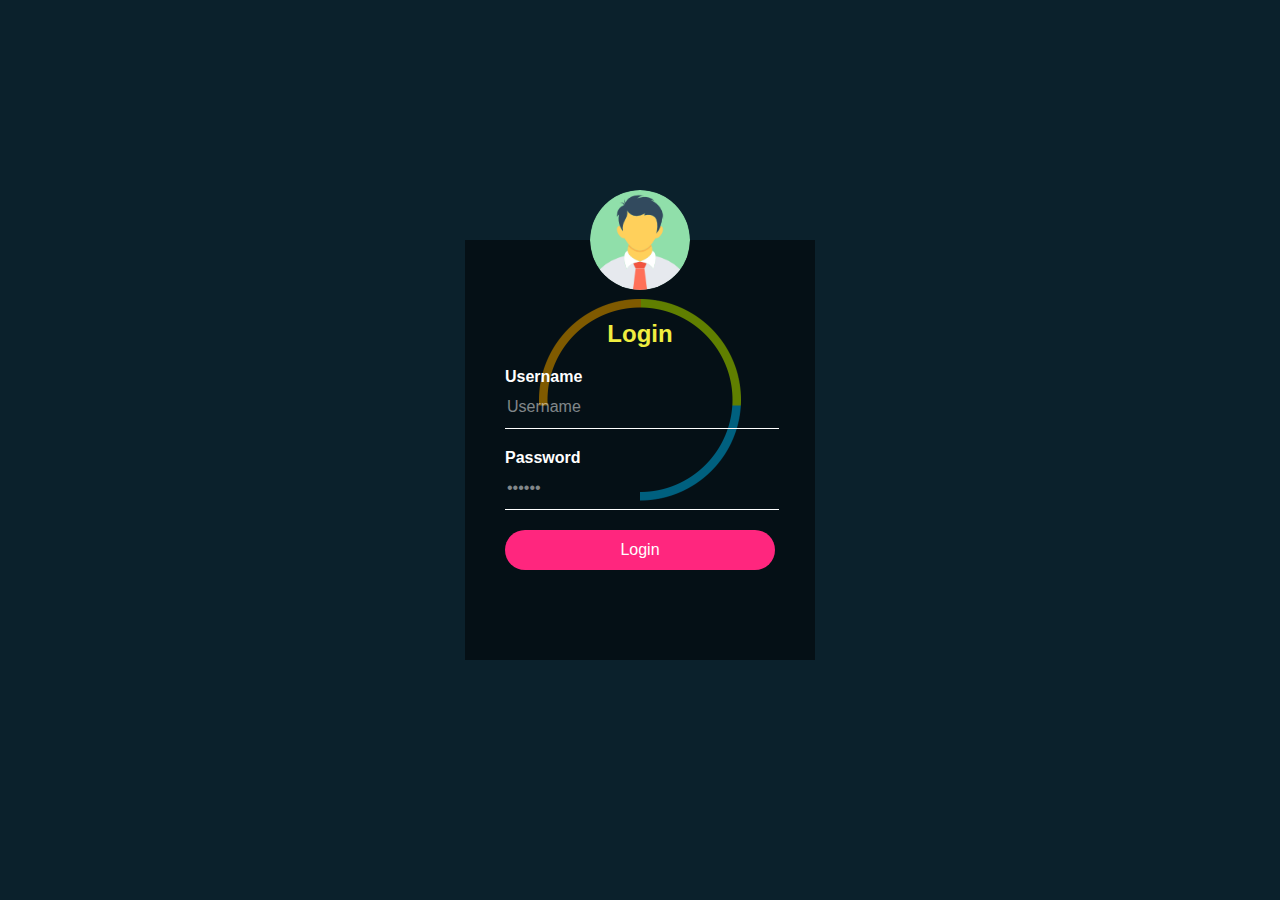
<file: index.html>
<!doctype html>
<html>
	<head>
		<meta charset="utf-8">
		<title>SmartPi CCTV</title>
		<link rel="stylesheet" type="text/css" href="./css/index_style.css">
	</head>
	<body>
		<div class="loginBox">
			<img src="./pictures/avatar.png" class="user">
			<h2>Login</h2>
			<form action="" method="POST">
				<p>Username</p>
				<input type="text" name="username" placeholder="Username">
				<p>Password</p>
				<input type="password" name="password" placeholder="••••••">
				<input type="submit" name="submit" value="Login">
			</form>
		</div>
	</body>
</html>
</file>
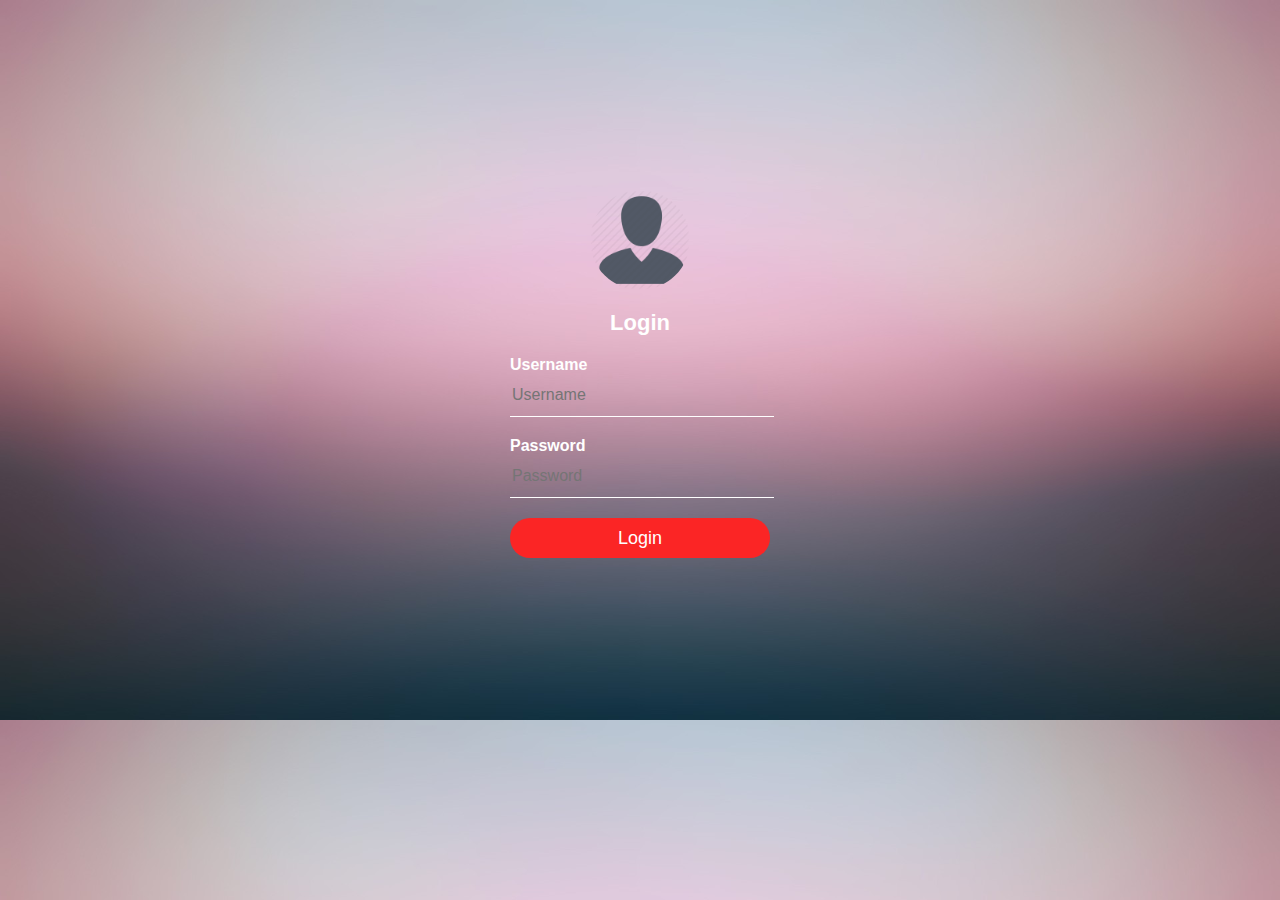
<file: html/loginpage/index.html>
<!DOCTYPE html>
<html lang="en" dir="ltr">
    <head>
        <meta charset="utf-8">
        <title>Login</title>
        <link rel="stylesheet" type="text/css" href="style.css">
    </head>
    <body>
        <div class="loginbox">
            <img src="avatar.png" class="avatar">
            <h1>Login</h1>
            <form action="login.php" method="POST">
                <p>Username</p>
                <input type="text" name="username" placeholder="Username">
                <p>Password</p>
                <input type="password" name="password" placeholder="Password">
                <input type="submit" name="submit" value="Login">
            </form>
        </div>

    </body>
</html>
</file>
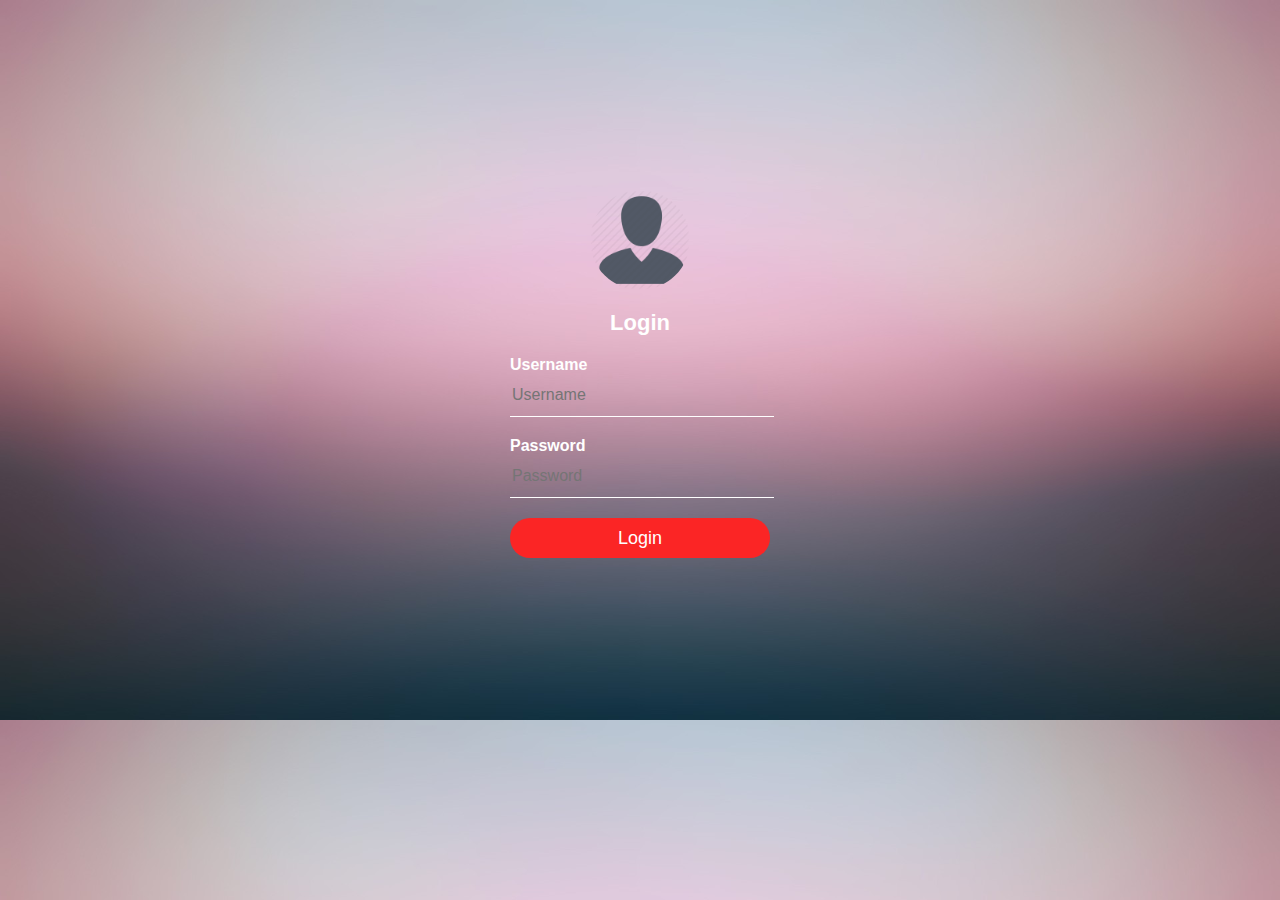
<file: html/loginpage1/index.html>
<!DOCTYPE html>
<html lang="en" dir="ltr">
    <head>
        <meta charset="utf-8">
        <title>Login</title>
        <link rel="stylesheet" type="text/css" href="style.css">
    </head>
    <body>
        <div class="loginbox">
            <img src="avatar.png" class="avatar">
            <h1>Login</h1>
            <form>
                <p>Username</p>
                <input type="text" name="username" placeholder="Username">
                <p>Password</p>
                <input type="password" name="password" placeholder="Password">
                <input type="submit" name="" value="Login">
            </form>
        </div>

    </body>
</html>
</file>
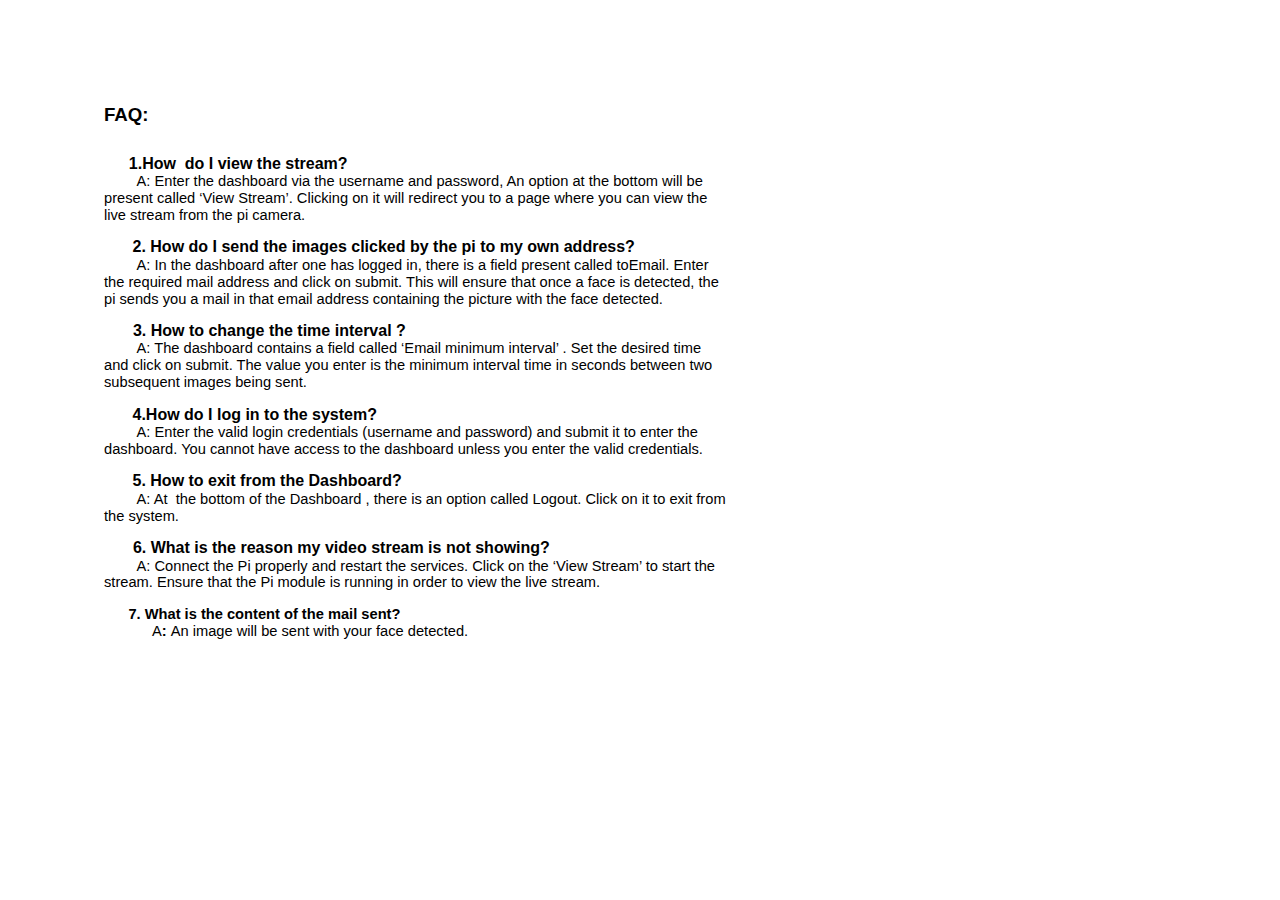
<file: documentation/FAQ.html>
<html><head><meta content="text/html; charset=UTF-8" http-equiv="content-type"><style type="text/css">.lst-kix_da7izx20yfbi-1>li:before{content:"" counter(lst-ctn-kix_da7izx20yfbi-1,lower-latin) ". "}.lst-kix_da7izx20yfbi-2>li:before{content:"" counter(lst-ctn-kix_da7izx20yfbi-2,lower-roman) ". "}.lst-kix_fm8hwze660x-5>li{counter-increment:lst-ctn-kix_fm8hwze660x-5}.lst-kix_da7izx20yfbi-3>li:before{content:"" counter(lst-ctn-kix_da7izx20yfbi-3,decimal) ". "}.lst-kix_da7izx20yfbi-5>li:before{content:"" counter(lst-ctn-kix_da7izx20yfbi-5,lower-roman) ". "}ol.lst-kix_fm8hwze660x-4.start{counter-reset:lst-ctn-kix_fm8hwze660x-4 0}ol.lst-kix_da7izx20yfbi-5.start{counter-reset:lst-ctn-kix_da7izx20yfbi-5 0}ol.lst-kix_da7izx20yfbi-1.start{counter-reset:lst-ctn-kix_da7izx20yfbi-1 0}.lst-kix_da7izx20yfbi-4>li:before{content:"" counter(lst-ctn-kix_da7izx20yfbi-4,lower-latin) ". "}.lst-kix_fm8hwze660x-4>li{counter-increment:lst-ctn-kix_fm8hwze660x-4}.lst-kix_da7izx20yfbi-4>li{counter-increment:lst-ctn-kix_da7izx20yfbi-4}ol.lst-kix_da7izx20yfbi-8.start{counter-reset:lst-ctn-kix_da7izx20yfbi-8 0}ol.lst-kix_fm8hwze660x-7.start{counter-reset:lst-ctn-kix_fm8hwze660x-7 0}ol.lst-kix_da7izx20yfbi-8{list-style-type:none}.lst-kix_da7izx20yfbi-0>li:before{content:"" counter(lst-ctn-kix_da7izx20yfbi-0,decimal) ". "}.lst-kix_da7izx20yfbi-2>li{counter-increment:lst-ctn-kix_da7izx20yfbi-2}.lst-kix_da7izx20yfbi-8>li{counter-increment:lst-ctn-kix_da7izx20yfbi-8}ol.lst-kix_da7izx20yfbi-4.start{counter-reset:lst-ctn-kix_da7izx20yfbi-4 0}.lst-kix_da7izx20yfbi-5>li{counter-increment:lst-ctn-kix_da7izx20yfbi-5}ol.lst-kix_fm8hwze660x-0.start{counter-reset:lst-ctn-kix_fm8hwze660x-0 0}.lst-kix_da7izx20yfbi-7>li:before{content:"" counter(lst-ctn-kix_da7izx20yfbi-7,lower-latin) ". "}.lst-kix_fm8hwze660x-2>li:before{content:"" counter(lst-ctn-kix_fm8hwze660x-2,lower-roman) ". "}.lst-kix_fm8hwze660x-0>li:before{content:"" counter(lst-ctn-kix_fm8hwze660x-0,decimal) ". "}.lst-kix_fm8hwze660x-1>li:before{content:"" counter(lst-ctn-kix_fm8hwze660x-1,lower-latin) ". "}.lst-kix_da7izx20yfbi-6>li:before{content:"" counter(lst-ctn-kix_da7izx20yfbi-6,decimal) ". "}ol.lst-kix_da7izx20yfbi-7.start{counter-reset:lst-ctn-kix_da7izx20yfbi-7 0}ol.lst-kix_fm8hwze660x-3.start{counter-reset:lst-ctn-kix_fm8hwze660x-3 0}ol.lst-kix_fm8hwze660x-6.start{counter-reset:lst-ctn-kix_fm8hwze660x-6 0}.lst-kix_da7izx20yfbi-8>li:before{content:"" counter(lst-ctn-kix_da7izx20yfbi-8,lower-roman) ". "}.lst-kix_fm8hwze660x-2>li{counter-increment:lst-ctn-kix_fm8hwze660x-2}.lst-kix_fm8hwze660x-8>li{counter-increment:lst-ctn-kix_fm8hwze660x-8}.lst-kix_da7izx20yfbi-0>li{counter-increment:lst-ctn-kix_da7izx20yfbi-0}.lst-kix_da7izx20yfbi-7>li{counter-increment:lst-ctn-kix_da7izx20yfbi-7}ol.lst-kix_fm8hwze660x-0{list-style-type:none}ol.lst-kix_da7izx20yfbi-0.start{counter-reset:lst-ctn-kix_da7izx20yfbi-0 0}ol.lst-kix_da7izx20yfbi-6.start{counter-reset:lst-ctn-kix_da7izx20yfbi-6 0}ol.lst-kix_fm8hwze660x-1{list-style-type:none}.lst-kix_fm8hwze660x-1>li{counter-increment:lst-ctn-kix_fm8hwze660x-1}ol.lst-kix_fm8hwze660x-2.start{counter-reset:lst-ctn-kix_fm8hwze660x-2 0}.lst-kix_fm8hwze660x-3>li:before{content:"" counter(lst-ctn-kix_fm8hwze660x-3,decimal) ". "}ol.lst-kix_fm8hwze660x-2{list-style-type:none}.lst-kix_fm8hwze660x-7>li{counter-increment:lst-ctn-kix_fm8hwze660x-7}ol.lst-kix_fm8hwze660x-3{list-style-type:none}ol.lst-kix_fm8hwze660x-4{list-style-type:none}.lst-kix_fm8hwze660x-4>li:before{content:"" counter(lst-ctn-kix_fm8hwze660x-4,lower-latin) ". "}.lst-kix_fm8hwze660x-5>li:before{content:"" counter(lst-ctn-kix_fm8hwze660x-5,lower-roman) ". "}ol.lst-kix_fm8hwze660x-5{list-style-type:none}ol.lst-kix_fm8hwze660x-6{list-style-type:none}ol.lst-kix_fm8hwze660x-7{list-style-type:none}ol.lst-kix_fm8hwze660x-8{list-style-type:none}.lst-kix_fm8hwze660x-6>li:before{content:"" counter(lst-ctn-kix_fm8hwze660x-6,decimal) ". "}.lst-kix_fm8hwze660x-7>li:before{content:"" counter(lst-ctn-kix_fm8hwze660x-7,lower-latin) ". "}.lst-kix_da7izx20yfbi-1>li{counter-increment:lst-ctn-kix_da7izx20yfbi-1}ol.lst-kix_da7izx20yfbi-3.start{counter-reset:lst-ctn-kix_da7izx20yfbi-3 0}ol.lst-kix_da7izx20yfbi-6{list-style-type:none}ol.lst-kix_da7izx20yfbi-7{list-style-type:none}ol.lst-kix_da7izx20yfbi-4{list-style-type:none}ol.lst-kix_da7izx20yfbi-5{list-style-type:none}ol.lst-kix_fm8hwze660x-5.start{counter-reset:lst-ctn-kix_fm8hwze660x-5 0}ol.lst-kix_da7izx20yfbi-2{list-style-type:none}ol.lst-kix_da7izx20yfbi-2.start{counter-reset:lst-ctn-kix_da7izx20yfbi-2 0}.lst-kix_fm8hwze660x-6>li{counter-increment:lst-ctn-kix_fm8hwze660x-6}ol.lst-kix_da7izx20yfbi-3{list-style-type:none}.lst-kix_fm8hwze660x-8>li:before{content:"" counter(lst-ctn-kix_fm8hwze660x-8,lower-roman) ". "}ol.lst-kix_da7izx20yfbi-0{list-style-type:none}ol.lst-kix_da7izx20yfbi-1{list-style-type:none}.lst-kix_fm8hwze660x-0>li{counter-increment:lst-ctn-kix_fm8hwze660x-0}.lst-kix_fm8hwze660x-3>li{counter-increment:lst-ctn-kix_fm8hwze660x-3}ol.lst-kix_fm8hwze660x-8.start{counter-reset:lst-ctn-kix_fm8hwze660x-8 0}ol.lst-kix_fm8hwze660x-1.start{counter-reset:lst-ctn-kix_fm8hwze660x-1 0}.lst-kix_da7izx20yfbi-3>li{counter-increment:lst-ctn-kix_da7izx20yfbi-3}.lst-kix_da7izx20yfbi-6>li{counter-increment:lst-ctn-kix_da7izx20yfbi-6}ol{margin:0;padding:0}table td,table th{padding:0}.c2{color:#000000;font-weight:400;text-decoration:none;vertical-align:baseline;font-size:11pt;font-family:"Arial";font-style:normal}.c5{color:#000000;font-weight:700;text-decoration:none;vertical-align:baseline;font-size:11pt;font-family:"Arial";font-style:normal}.c0{padding-top:0pt;padding-bottom:0pt;line-height:1.15;orphans:2;widows:2;text-align:left;height:11pt}.c3{color:#000000;font-weight:700;text-decoration:none;vertical-align:baseline;font-size:12pt;font-family:"Arial";font-style:normal}.c7{color:#000000;text-decoration:none;vertical-align:baseline;font-size:14pt;font-family:"Arial";font-style:normal}.c1{padding-top:0pt;padding-bottom:0pt;line-height:1.15;orphans:2;widows:2;text-align:left}.c8{background-color:#ffffff;max-width:468pt;padding:72pt 72pt 72pt 72pt}.c6{font-weight:700}.c4{text-indent:36pt}.title{padding-top:0pt;color:#000000;font-size:26pt;padding-bottom:3pt;font-family:"Arial";line-height:1.15;page-break-after:avoid;orphans:2;widows:2;text-align:left}.subtitle{padding-top:0pt;color:#666666;font-size:15pt;padding-bottom:16pt;font-family:"Arial";line-height:1.15;page-break-after:avoid;orphans:2;widows:2;text-align:left}li{color:#000000;font-size:11pt;font-family:"Arial"}p{margin:0;color:#000000;font-size:11pt;font-family:"Arial"}h1{padding-top:20pt;color:#000000;font-size:20pt;padding-bottom:6pt;font-family:"Arial";line-height:1.15;page-break-after:avoid;orphans:2;widows:2;text-align:left}h2{padding-top:18pt;color:#000000;font-size:16pt;padding-bottom:6pt;font-family:"Arial";line-height:1.15;page-break-after:avoid;orphans:2;widows:2;text-align:left}h3{padding-top:16pt;color:#434343;font-size:14pt;padding-bottom:4pt;font-family:"Arial";line-height:1.15;page-break-after:avoid;orphans:2;widows:2;text-align:left}h4{padding-top:14pt;color:#666666;font-size:12pt;padding-bottom:4pt;font-family:"Arial";line-height:1.15;page-break-after:avoid;orphans:2;widows:2;text-align:left}h5{padding-top:12pt;color:#666666;font-size:11pt;padding-bottom:4pt;font-family:"Arial";line-height:1.15;page-break-after:avoid;orphans:2;widows:2;text-align:left}h6{padding-top:12pt;color:#666666;font-size:11pt;padding-bottom:4pt;font-family:"Arial";line-height:1.15;page-break-after:avoid;font-style:italic;orphans:2;widows:2;text-align:left}</style></head><body class="c8"><p class="c1"><span class="c6 c7">FAQ:</span></p><p class="c0"><span class="c7 c6"></span></p><p class="c0"><span class="c5"></span></p><p class="c1"><span>&nbsp; &nbsp; &nbsp;</span><span class="c3">&nbsp;1.How &nbsp;do I view the stream?</span></p><p class="c1"><span class="c2">&nbsp;&nbsp;&nbsp;&nbsp;&nbsp;&nbsp;&nbsp;&nbsp;A: Enter the dashboard via the username and password, An option at the bottom will be present called &lsquo;View Stream&rsquo;. Clicking on it will redirect you to a page where you can view the live stream from the pi camera.</span></p><p class="c0"><span class="c2"></span></p><p class="c1"><span>&nbsp; &nbsp; &nbsp; &nbsp;</span><span class="c3">2. How do I send the images clicked by the pi to my own address?</span></p><p class="c1"><span class="c2">&nbsp;&nbsp;&nbsp;&nbsp;&nbsp;&nbsp;&nbsp;&nbsp;A: In the dashboard after one has logged in, there is a field present called toEmail. Enter the required mail address and click on submit. This will ensure that once a face is detected, the pi sends you a mail in that email address containing the picture with the face detected.</span></p><p class="c0"><span class="c2"></span></p><p class="c1"><span>&nbsp; &nbsp; &nbsp; </span><span class="c3">&nbsp;3. How to change the time interval ?</span></p><p class="c1"><span class="c2">&nbsp;&nbsp;&nbsp;&nbsp;&nbsp;&nbsp;&nbsp;&nbsp;A: The dashboard contains a field called &lsquo;Email minimum interval&rsquo; . Set the desired time and click on submit. The value you enter is the minimum interval time in seconds between two subsequent images being sent.</span></p><p class="c0"><span class="c2"></span></p><p class="c1"><span>&nbsp; &nbsp; &nbsp; &nbsp;</span><span class="c3">4.How do I log in to the system?</span></p><p class="c1"><span class="c2">&nbsp;&nbsp;&nbsp;&nbsp;&nbsp;&nbsp;&nbsp;&nbsp;A: Enter the valid login credentials (username and password) and submit it to enter the dashboard. You cannot have access to the dashboard unless you enter the valid credentials.</span></p><p class="c0"><span class="c2"></span></p><p class="c1"><span>&nbsp; &nbsp; &nbsp; &nbsp;</span><span class="c3">5. How to exit from the Dashboard?</span></p><p class="c1"><span class="c2">&nbsp;&nbsp;&nbsp;&nbsp;&nbsp;&nbsp;&nbsp;&nbsp;A: At &nbsp;the bottom of the Dashboard , there is an option called Logout. Click on it to exit from the system.</span></p><p class="c0"><span class="c2"></span></p><p class="c1"><span>&nbsp; &nbsp; &nbsp; </span><span class="c3">&nbsp;6. What is the reason my video stream is not showing?</span></p><p class="c1"><span class="c2">&nbsp;&nbsp;&nbsp;&nbsp;&nbsp;&nbsp;&nbsp;&nbsp;A: Connect the Pi properly and restart the services. Click on the &lsquo;View Stream&rsquo; to start the stream. Ensure that the Pi module is running in order to view the live stream.</span></p><p class="c0"><span class="c2"></span></p><p class="c1"><span>&nbsp; &nbsp; &nbsp; </span><span class="c5">7. What is the content of the mail sent?</span></p><p class="c1 c4"><span>A</span><span class="c6">:</span><span class="c2">&nbsp;An image will be sent with your face detected.</span></p></body></html>
</file>
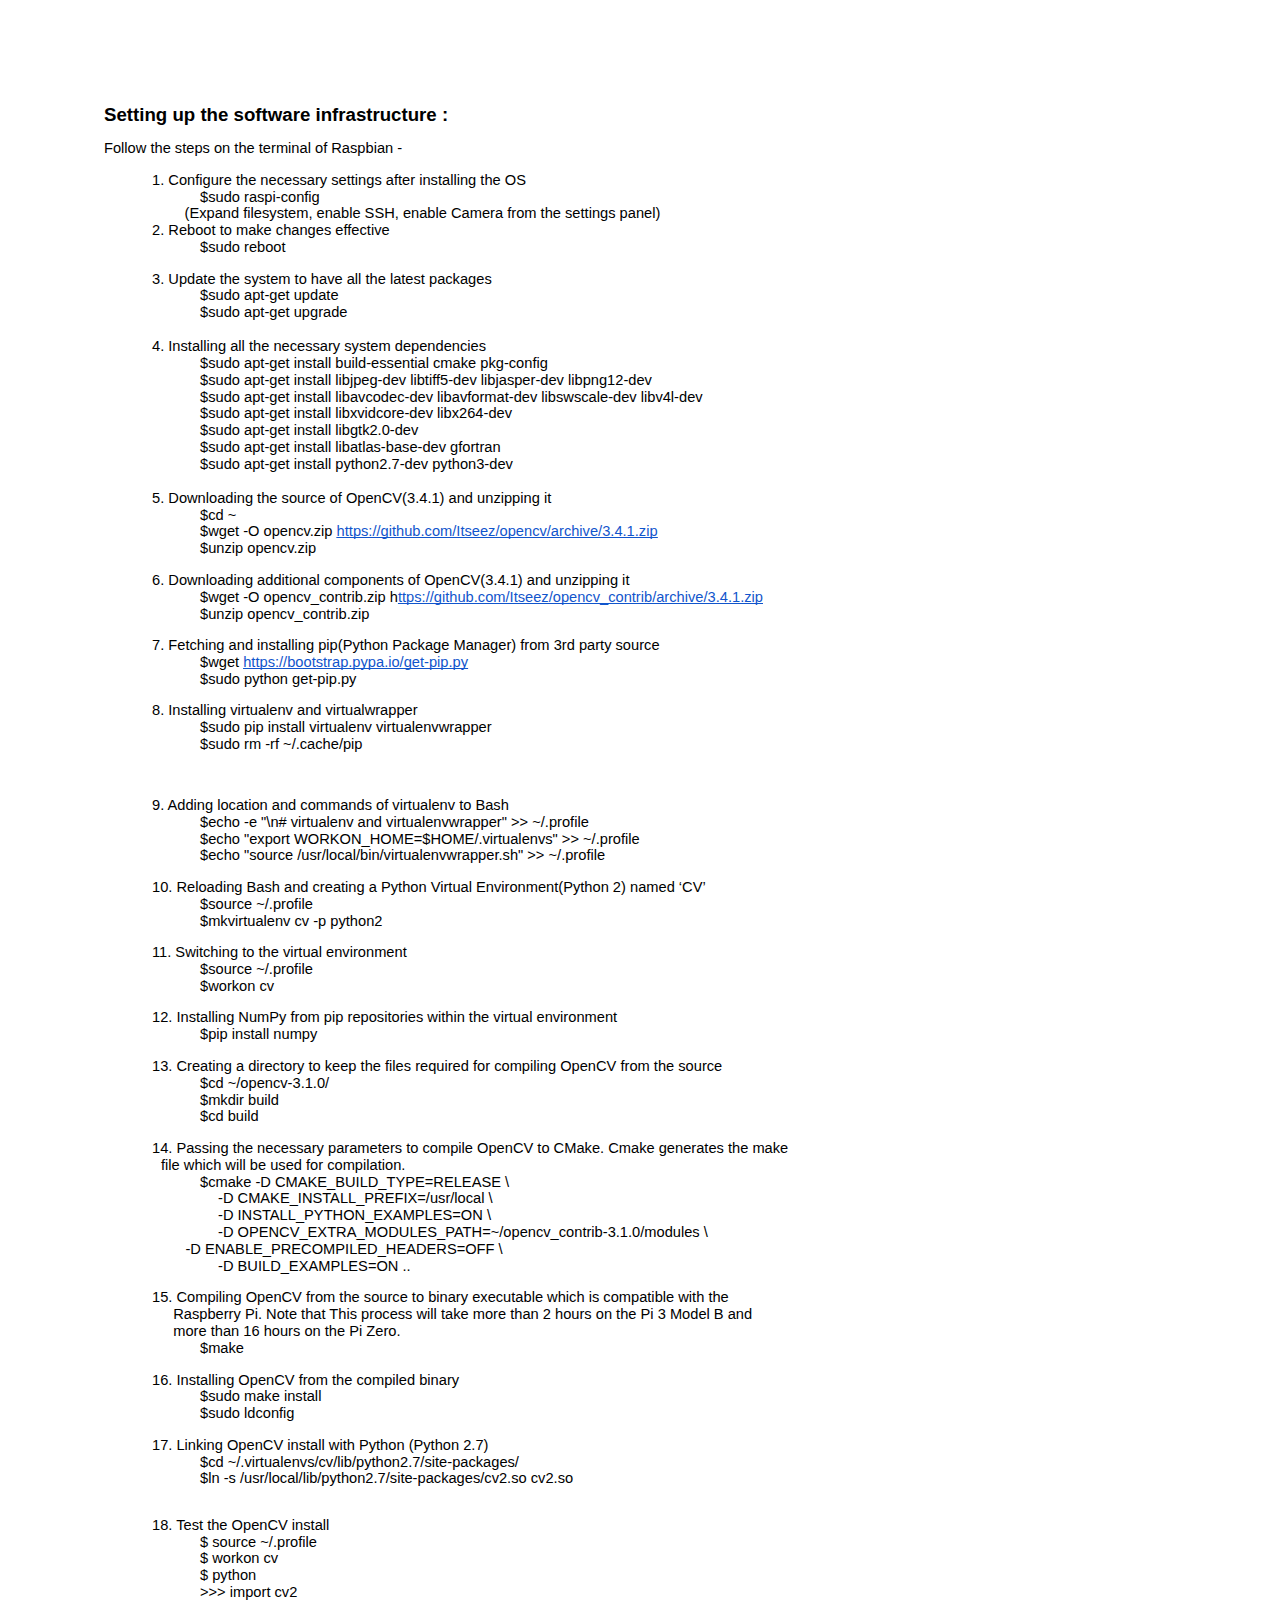
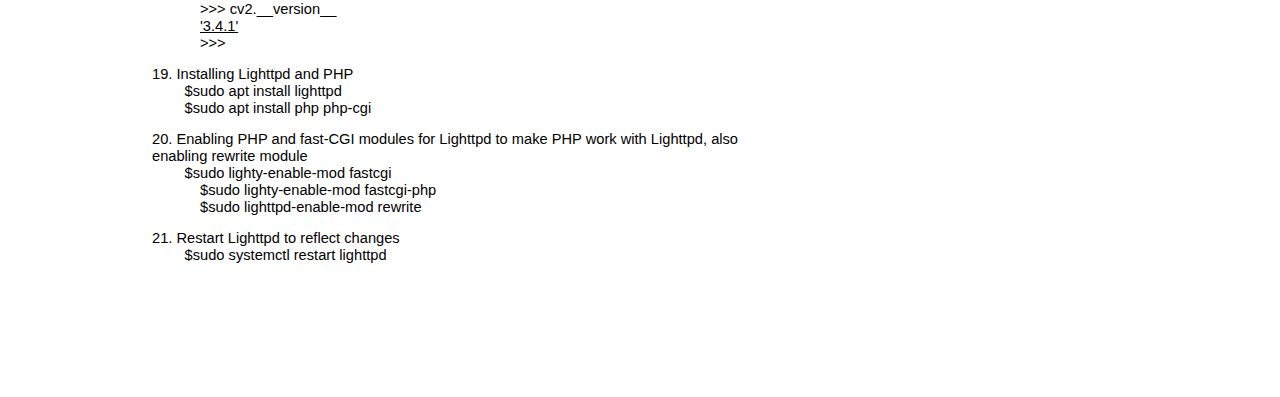
<file: documentation/SettingUptheSoftwareInfrastructureGuide.html>
<html><head><meta content="text/html; charset=UTF-8" http-equiv="content-type"><style type="text/css">ol.lst-kix_6i8tm5krngrv-7.start{counter-reset:lst-ctn-kix_6i8tm5krngrv-7 0}.lst-kix_bzqc0a77hijp-6>li{counter-increment:lst-ctn-kix_bzqc0a77hijp-6}.lst-kix_b82eqruvznpk-2>li{counter-increment:lst-ctn-kix_b82eqruvznpk-2}ol.lst-kix_bzqc0a77hijp-0.start{counter-reset:lst-ctn-kix_bzqc0a77hijp-0 0}ol.lst-kix_b82eqruvznpk-4.start{counter-reset:lst-ctn-kix_b82eqruvznpk-4 0}.lst-kix_7l48xpob70n7-6>li{counter-increment:lst-ctn-kix_7l48xpob70n7-6}.lst-kix_u2ub1ifzl2wo-2>li{counter-increment:lst-ctn-kix_u2ub1ifzl2wo-2}ol.lst-kix_dqzk9o86xljc-5.start{counter-reset:lst-ctn-kix_dqzk9o86xljc-5 0}.lst-kix_en81irltmxq3-7>li{counter-increment:lst-ctn-kix_en81irltmxq3-7}ol.lst-kix_u2ub1ifzl2wo-4.start{counter-reset:lst-ctn-kix_u2ub1ifzl2wo-4 0}.lst-kix_dqzk9o86xljc-1>li{counter-increment:lst-ctn-kix_dqzk9o86xljc-1}ol.lst-kix_6i8tm5krngrv-1.start{counter-reset:lst-ctn-kix_6i8tm5krngrv-1 0}.lst-kix_7l48xpob70n7-8>li{counter-increment:lst-ctn-kix_7l48xpob70n7-8}.lst-kix_u2ub1ifzl2wo-0>li{counter-increment:lst-ctn-kix_u2ub1ifzl2wo-0}.lst-kix_en81irltmxq3-5>li{counter-increment:lst-ctn-kix_en81irltmxq3-5}ol.lst-kix_7l48xpob70n7-7.start{counter-reset:lst-ctn-kix_7l48xpob70n7-7 0}.lst-kix_6i8tm5krngrv-0>li{counter-increment:lst-ctn-kix_6i8tm5krngrv-0}ol.lst-kix_en81irltmxq3-2.start{counter-reset:lst-ctn-kix_en81irltmxq3-2 0}ol.lst-kix_u2ub1ifzl2wo-5.start{counter-reset:lst-ctn-kix_u2ub1ifzl2wo-5 0}.lst-kix_en81irltmxq3-3>li{counter-increment:lst-ctn-kix_en81irltmxq3-3}.lst-kix_dqzk9o86xljc-3>li{counter-increment:lst-ctn-kix_dqzk9o86xljc-3}ol.lst-kix_7l48xpob70n7-8.start{counter-reset:lst-ctn-kix_7l48xpob70n7-8 0}ol.lst-kix_dqzk9o86xljc-4.start{counter-reset:lst-ctn-kix_dqzk9o86xljc-4 0}ol.lst-kix_bzqc0a77hijp-5.start{counter-reset:lst-ctn-kix_bzqc0a77hijp-5 0}ol.lst-kix_7l48xpob70n7-1.start{counter-reset:lst-ctn-kix_7l48xpob70n7-1 0}.lst-kix_6i8tm5krngrv-2>li{counter-increment:lst-ctn-kix_6i8tm5krngrv-2}.lst-kix_6i8tm5krngrv-3>li:before{content:"" counter(lst-ctn-kix_6i8tm5krngrv-3,decimal) ". "}.lst-kix_bzqc0a77hijp-8>li{counter-increment:lst-ctn-kix_bzqc0a77hijp-8}.lst-kix_6i8tm5krngrv-2>li:before{content:"" counter(lst-ctn-kix_6i8tm5krngrv-2,lower-roman) ". "}.lst-kix_u2ub1ifzl2wo-4>li{counter-increment:lst-ctn-kix_u2ub1ifzl2wo-4}.lst-kix_6i8tm5krngrv-1>li:before{content:"" counter(lst-ctn-kix_6i8tm5krngrv-1,lower-latin) ". "}.lst-kix_6i8tm5krngrv-0>li:before{content:"" counter(lst-ctn-kix_6i8tm5krngrv-0,decimal) ". "}.lst-kix_b82eqruvznpk-4>li{counter-increment:lst-ctn-kix_b82eqruvznpk-4}ol.lst-kix_6i8tm5krngrv-6.start{counter-reset:lst-ctn-kix_6i8tm5krngrv-6 0}.lst-kix_bzqc0a77hijp-2>li{counter-increment:lst-ctn-kix_bzqc0a77hijp-2}ol.lst-kix_b82eqruvznpk-3.start{counter-reset:lst-ctn-kix_b82eqruvznpk-3 0}ol.lst-kix_bzqc0a77hijp-6.start{counter-reset:lst-ctn-kix_bzqc0a77hijp-6 0}ol.lst-kix_7l48xpob70n7-2.start{counter-reset:lst-ctn-kix_7l48xpob70n7-2 0}.lst-kix_u2ub1ifzl2wo-2>li:before{content:"" counter(lst-ctn-kix_u2ub1ifzl2wo-2,lower-roman) ". "}ol.lst-kix_u2ub1ifzl2wo-0.start{counter-reset:lst-ctn-kix_u2ub1ifzl2wo-0 0}.lst-kix_u2ub1ifzl2wo-4>li:before{content:"" counter(lst-ctn-kix_u2ub1ifzl2wo-4,lower-latin) ". "}.lst-kix_b82eqruvznpk-8>li{counter-increment:lst-ctn-kix_b82eqruvznpk-8}ol.lst-kix_bzqc0a77hijp-7.start{counter-reset:lst-ctn-kix_bzqc0a77hijp-7 0}ol.lst-kix_7l48xpob70n7-3.start{counter-reset:lst-ctn-kix_7l48xpob70n7-3 0}ol.lst-kix_en81irltmxq3-7{list-style-type:none}.lst-kix_7l48xpob70n7-1>li{counter-increment:lst-ctn-kix_7l48xpob70n7-1}ol.lst-kix_en81irltmxq3-8{list-style-type:none}ol.lst-kix_en81irltmxq3-3.start{counter-reset:lst-ctn-kix_en81irltmxq3-3 0}.lst-kix_u2ub1ifzl2wo-7>li{counter-increment:lst-ctn-kix_u2ub1ifzl2wo-7}.lst-kix_en81irltmxq3-0>li{counter-increment:lst-ctn-kix_en81irltmxq3-0}ol.lst-kix_6i8tm5krngrv-8{list-style-type:none}.lst-kix_en81irltmxq3-1>li{counter-increment:lst-ctn-kix_en81irltmxq3-1}ol.lst-kix_6i8tm5krngrv-4{list-style-type:none}.lst-kix_u2ub1ifzl2wo-8>li:before{content:"" counter(lst-ctn-kix_u2ub1ifzl2wo-8,lower-roman) ". "}.lst-kix_u2ub1ifzl2wo-8>li{counter-increment:lst-ctn-kix_u2ub1ifzl2wo-8}ol.lst-kix_6i8tm5krngrv-5{list-style-type:none}ol.lst-kix_6i8tm5krngrv-6{list-style-type:none}.lst-kix_dqzk9o86xljc-7>li{counter-increment:lst-ctn-kix_dqzk9o86xljc-7}ol.lst-kix_6i8tm5krngrv-7{list-style-type:none}ol.lst-kix_6i8tm5krngrv-0{list-style-type:none}.lst-kix_bzqc0a77hijp-6>li:before{content:"" counter(lst-ctn-kix_bzqc0a77hijp-6,decimal) ". "}.lst-kix_u2ub1ifzl2wo-6>li:before{content:"" counter(lst-ctn-kix_u2ub1ifzl2wo-6,decimal) ". "}ol.lst-kix_6i8tm5krngrv-1{list-style-type:none}ol.lst-kix_6i8tm5krngrv-2{list-style-type:none}ol.lst-kix_6i8tm5krngrv-3{list-style-type:none}.lst-kix_bzqc0a77hijp-8>li:before{content:"" counter(lst-ctn-kix_bzqc0a77hijp-8,lower-roman) ". "}ol.lst-kix_7l48xpob70n7-6.start{counter-reset:lst-ctn-kix_7l48xpob70n7-6 0}.lst-kix_7l48xpob70n7-2>li{counter-increment:lst-ctn-kix_7l48xpob70n7-2}.lst-kix_bzqc0a77hijp-2>li:before{content:"" counter(lst-ctn-kix_bzqc0a77hijp-2,lower-roman) ". "}ol.lst-kix_6i8tm5krngrv-8.start{counter-reset:lst-ctn-kix_6i8tm5krngrv-8 0}.lst-kix_en81irltmxq3-2>li{counter-increment:lst-ctn-kix_en81irltmxq3-2}.lst-kix_dqzk9o86xljc-8>li{counter-increment:lst-ctn-kix_dqzk9o86xljc-8}.lst-kix_bzqc0a77hijp-4>li:before{content:"" counter(lst-ctn-kix_bzqc0a77hijp-4,lower-latin) ". "}ol.lst-kix_u2ub1ifzl2wo-2{list-style-type:none}ol.lst-kix_u2ub1ifzl2wo-1{list-style-type:none}ol.lst-kix_u2ub1ifzl2wo-0{list-style-type:none}.lst-kix_6i8tm5krngrv-4>li:before{content:"" counter(lst-ctn-kix_6i8tm5krngrv-4,lower-latin) ". "}ol.lst-kix_u2ub1ifzl2wo-6{list-style-type:none}ol.lst-kix_u2ub1ifzl2wo-5{list-style-type:none}ol.lst-kix_u2ub1ifzl2wo-4{list-style-type:none}ol.lst-kix_b82eqruvznpk-2.start{counter-reset:lst-ctn-kix_b82eqruvznpk-2 0}ol.lst-kix_u2ub1ifzl2wo-3{list-style-type:none}.lst-kix_7l48xpob70n7-0>li{counter-increment:lst-ctn-kix_7l48xpob70n7-0}ol.lst-kix_u2ub1ifzl2wo-8{list-style-type:none}ol.lst-kix_dqzk9o86xljc-3.start{counter-reset:lst-ctn-kix_dqzk9o86xljc-3 0}.lst-kix_6i8tm5krngrv-6>li:before{content:"" counter(lst-ctn-kix_6i8tm5krngrv-6,decimal) ". "}ol.lst-kix_u2ub1ifzl2wo-7{list-style-type:none}.lst-kix_6i8tm5krngrv-6>li{counter-increment:lst-ctn-kix_6i8tm5krngrv-6}.lst-kix_u2ub1ifzl2wo-0>li:before{content:"" counter(lst-ctn-kix_u2ub1ifzl2wo-0,decimal) ". "}.lst-kix_bzqc0a77hijp-0>li:before{content:"" counter(lst-ctn-kix_bzqc0a77hijp-0,decimal) ". "}.lst-kix_6i8tm5krngrv-8>li:before{content:"" counter(lst-ctn-kix_6i8tm5krngrv-8,lower-roman) ". "}.lst-kix_6i8tm5krngrv-7>li{counter-increment:lst-ctn-kix_6i8tm5krngrv-7}ol.lst-kix_en81irltmxq3-1.start{counter-reset:lst-ctn-kix_en81irltmxq3-1 0}.lst-kix_bzqc0a77hijp-3>li{counter-increment:lst-ctn-kix_bzqc0a77hijp-3}ol.lst-kix_7l48xpob70n7-5.start{counter-reset:lst-ctn-kix_7l48xpob70n7-5 0}.lst-kix_6i8tm5krngrv-1>li{counter-increment:lst-ctn-kix_6i8tm5krngrv-1}ol.lst-kix_dqzk9o86xljc-0.start{counter-reset:lst-ctn-kix_dqzk9o86xljc-0 0}.lst-kix_7l48xpob70n7-0>li:before{content:"" counter(lst-ctn-kix_7l48xpob70n7-0,decimal) ". "}ol.lst-kix_u2ub1ifzl2wo-2.start{counter-reset:lst-ctn-kix_u2ub1ifzl2wo-2 0}.lst-kix_bzqc0a77hijp-4>li{counter-increment:lst-ctn-kix_bzqc0a77hijp-4}ol.lst-kix_dqzk9o86xljc-1.start{counter-reset:lst-ctn-kix_dqzk9o86xljc-1 0}ol.lst-kix_en81irltmxq3-0.start{counter-reset:lst-ctn-kix_en81irltmxq3-0 0}ol.lst-kix_b82eqruvznpk-0.start{counter-reset:lst-ctn-kix_b82eqruvznpk-0 0}ol.lst-kix_u2ub1ifzl2wo-3.start{counter-reset:lst-ctn-kix_u2ub1ifzl2wo-3 0}.lst-kix_7l48xpob70n7-7>li{counter-increment:lst-ctn-kix_7l48xpob70n7-7}.lst-kix_dqzk9o86xljc-3>li:before{content:"" counter(lst-ctn-kix_dqzk9o86xljc-3,decimal) ". "}.lst-kix_en81irltmxq3-6>li{counter-increment:lst-ctn-kix_en81irltmxq3-6}.lst-kix_dqzk9o86xljc-0>li:before{content:"" counter(lst-ctn-kix_dqzk9o86xljc-0,decimal) ". "}.lst-kix_dqzk9o86xljc-4>li:before{content:"" counter(lst-ctn-kix_dqzk9o86xljc-4,lower-latin) ". "}.lst-kix_dqzk9o86xljc-0>li{counter-increment:lst-ctn-kix_dqzk9o86xljc-0}.lst-kix_dqzk9o86xljc-7>li:before{content:"" counter(lst-ctn-kix_dqzk9o86xljc-7,lower-latin) ". "}.lst-kix_dqzk9o86xljc-5>li:before{content:"" counter(lst-ctn-kix_dqzk9o86xljc-5,lower-roman) ". "}.lst-kix_dqzk9o86xljc-6>li:before{content:"" counter(lst-ctn-kix_dqzk9o86xljc-6,decimal) ". "}.lst-kix_b82eqruvznpk-6>li:before{content:"" counter(lst-ctn-kix_b82eqruvznpk-6,decimal) ". "}.lst-kix_b82eqruvznpk-7>li:before{content:"" counter(lst-ctn-kix_b82eqruvznpk-7,lower-latin) ". "}.lst-kix_u2ub1ifzl2wo-1>li{counter-increment:lst-ctn-kix_u2ub1ifzl2wo-1}.lst-kix_b82eqruvznpk-8>li:before{content:"" counter(lst-ctn-kix_b82eqruvznpk-8,lower-roman) ". "}.lst-kix_b82eqruvznpk-3>li{counter-increment:lst-ctn-kix_b82eqruvznpk-3}ol.lst-kix_6i8tm5krngrv-4.start{counter-reset:lst-ctn-kix_6i8tm5krngrv-4 0}.lst-kix_bzqc0a77hijp-7>li{counter-increment:lst-ctn-kix_bzqc0a77hijp-7}ol.lst-kix_7l48xpob70n7-5{list-style-type:none}ol.lst-kix_u2ub1ifzl2wo-7.start{counter-reset:lst-ctn-kix_u2ub1ifzl2wo-7 0}ol.lst-kix_7l48xpob70n7-6{list-style-type:none}ol.lst-kix_7l48xpob70n7-7{list-style-type:none}ol.lst-kix_7l48xpob70n7-8{list-style-type:none}.lst-kix_dqzk9o86xljc-1>li:before{content:"" counter(lst-ctn-kix_dqzk9o86xljc-1,lower-latin) ". "}ol.lst-kix_dqzk9o86xljc-2.start{counter-reset:lst-ctn-kix_dqzk9o86xljc-2 0}ol.lst-kix_7l48xpob70n7-1{list-style-type:none}ol.lst-kix_b82eqruvznpk-1.start{counter-reset:lst-ctn-kix_b82eqruvznpk-1 0}ol.lst-kix_7l48xpob70n7-2{list-style-type:none}.lst-kix_dqzk9o86xljc-2>li:before{content:"" counter(lst-ctn-kix_dqzk9o86xljc-2,lower-roman) ". "}ol.lst-kix_7l48xpob70n7-3{list-style-type:none}ol.lst-kix_7l48xpob70n7-4{list-style-type:none}ol.lst-kix_bzqc0a77hijp-8.start{counter-reset:lst-ctn-kix_bzqc0a77hijp-8 0}ol.lst-kix_7l48xpob70n7-4.start{counter-reset:lst-ctn-kix_7l48xpob70n7-4 0}ol.lst-kix_b82eqruvznpk-7{list-style-type:none}ol.lst-kix_b82eqruvznpk-8{list-style-type:none}ol.lst-kix_b82eqruvznpk-5{list-style-type:none}ol.lst-kix_7l48xpob70n7-0{list-style-type:none}.lst-kix_7l48xpob70n7-5>li{counter-increment:lst-ctn-kix_7l48xpob70n7-5}ol.lst-kix_b82eqruvznpk-6{list-style-type:none}.lst-kix_u2ub1ifzl2wo-3>li{counter-increment:lst-ctn-kix_u2ub1ifzl2wo-3}.lst-kix_dqzk9o86xljc-2>li{counter-increment:lst-ctn-kix_dqzk9o86xljc-2}.lst-kix_b82eqruvznpk-0>li:before{content:"" counter(lst-ctn-kix_b82eqruvznpk-0,decimal) ". "}ol.lst-kix_b82eqruvznpk-0{list-style-type:none}ol.lst-kix_u2ub1ifzl2wo-1.start{counter-reset:lst-ctn-kix_u2ub1ifzl2wo-1 0}.lst-kix_en81irltmxq3-8>li{counter-increment:lst-ctn-kix_en81irltmxq3-8}.lst-kix_7l48xpob70n7-8>li:before{content:"" counter(lst-ctn-kix_7l48xpob70n7-8,lower-roman) ". "}.lst-kix_7l48xpob70n7-7>li:before{content:"" counter(lst-ctn-kix_7l48xpob70n7-7,lower-latin) ". "}ol.lst-kix_b82eqruvznpk-3{list-style-type:none}ol.lst-kix_b82eqruvznpk-4{list-style-type:none}ol.lst-kix_b82eqruvznpk-1{list-style-type:none}ol.lst-kix_b82eqruvznpk-2{list-style-type:none}.lst-kix_7l48xpob70n7-5>li:before{content:"" counter(lst-ctn-kix_7l48xpob70n7-5,lower-roman) ". "}.lst-kix_7l48xpob70n7-4>li:before{content:"" counter(lst-ctn-kix_7l48xpob70n7-4,lower-latin) ". "}.lst-kix_7l48xpob70n7-6>li:before{content:"" counter(lst-ctn-kix_7l48xpob70n7-6,decimal) ". "}.lst-kix_b82eqruvznpk-5>li:before{content:"" counter(lst-ctn-kix_b82eqruvznpk-5,lower-roman) ". "}.lst-kix_b82eqruvznpk-4>li:before{content:"" counter(lst-ctn-kix_b82eqruvznpk-4,lower-latin) ". "}ol.lst-kix_en81irltmxq3-5.start{counter-reset:lst-ctn-kix_en81irltmxq3-5 0}.lst-kix_b82eqruvznpk-2>li:before{content:"" counter(lst-ctn-kix_b82eqruvznpk-2,lower-roman) ". "}.lst-kix_7l48xpob70n7-2>li:before{content:"" counter(lst-ctn-kix_7l48xpob70n7-2,lower-roman) ". "}.lst-kix_b82eqruvznpk-1>li:before{content:"" counter(lst-ctn-kix_b82eqruvznpk-1,lower-latin) ". "}.lst-kix_b82eqruvznpk-3>li:before{content:"" counter(lst-ctn-kix_b82eqruvznpk-3,decimal) ". "}.lst-kix_7l48xpob70n7-3>li:before{content:"" counter(lst-ctn-kix_7l48xpob70n7-3,decimal) ". "}ol.lst-kix_dqzk9o86xljc-0{list-style-type:none}ol.lst-kix_dqzk9o86xljc-1{list-style-type:none}ol.lst-kix_dqzk9o86xljc-2{list-style-type:none}ol.lst-kix_dqzk9o86xljc-3{list-style-type:none}ol.lst-kix_dqzk9o86xljc-4{list-style-type:none}ol.lst-kix_dqzk9o86xljc-5{list-style-type:none}ol.lst-kix_dqzk9o86xljc-6{list-style-type:none}ol.lst-kix_dqzk9o86xljc-7{list-style-type:none}.lst-kix_en81irltmxq3-0>li:before{content:"" counter(lst-ctn-kix_en81irltmxq3-0,decimal) ". "}ol.lst-kix_6i8tm5krngrv-5.start{counter-reset:lst-ctn-kix_6i8tm5krngrv-5 0}.lst-kix_en81irltmxq3-1>li:before{content:"" counter(lst-ctn-kix_en81irltmxq3-1,lower-latin) ". "}ol.lst-kix_en81irltmxq3-4.start{counter-reset:lst-ctn-kix_en81irltmxq3-4 0}.lst-kix_6i8tm5krngrv-8>li{counter-increment:lst-ctn-kix_6i8tm5krngrv-8}.lst-kix_b82eqruvznpk-7>li{counter-increment:lst-ctn-kix_b82eqruvznpk-7}.lst-kix_en81irltmxq3-8>li:before{content:"" counter(lst-ctn-kix_en81irltmxq3-8,lower-roman) ". "}ol.lst-kix_u2ub1ifzl2wo-6.start{counter-reset:lst-ctn-kix_u2ub1ifzl2wo-6 0}.lst-kix_bzqc0a77hijp-5>li{counter-increment:lst-ctn-kix_bzqc0a77hijp-5}.lst-kix_en81irltmxq3-3>li:before{content:"" counter(lst-ctn-kix_en81irltmxq3-3,decimal) ". "}ol.lst-kix_en81irltmxq3-0{list-style-type:none}ol.lst-kix_en81irltmxq3-1{list-style-type:none}.lst-kix_en81irltmxq3-2>li:before{content:"" counter(lst-ctn-kix_en81irltmxq3-2,lower-roman) ". "}.lst-kix_en81irltmxq3-4>li:before{content:"" counter(lst-ctn-kix_en81irltmxq3-4,lower-latin) ". "}ol.lst-kix_en81irltmxq3-2{list-style-type:none}ol.lst-kix_en81irltmxq3-3{list-style-type:none}ol.lst-kix_en81irltmxq3-4{list-style-type:none}.lst-kix_dqzk9o86xljc-8>li:before{content:"" counter(lst-ctn-kix_dqzk9o86xljc-8,lower-roman) ". "}ol.lst-kix_en81irltmxq3-5{list-style-type:none}ol.lst-kix_en81irltmxq3-6{list-style-type:none}ol.lst-kix_dqzk9o86xljc-8{list-style-type:none}.lst-kix_en81irltmxq3-7>li:before{content:"" counter(lst-ctn-kix_en81irltmxq3-7,lower-latin) ". "}.lst-kix_en81irltmxq3-6>li:before{content:"" counter(lst-ctn-kix_en81irltmxq3-6,decimal) ". "}.lst-kix_dqzk9o86xljc-6>li{counter-increment:lst-ctn-kix_dqzk9o86xljc-6}.lst-kix_en81irltmxq3-5>li:before{content:"" counter(lst-ctn-kix_en81irltmxq3-5,lower-roman) ". "}.lst-kix_b82eqruvznpk-1>li{counter-increment:lst-ctn-kix_b82eqruvznpk-1}.lst-kix_bzqc0a77hijp-0>li{counter-increment:lst-ctn-kix_bzqc0a77hijp-0}.lst-kix_6i8tm5krngrv-4>li{counter-increment:lst-ctn-kix_6i8tm5krngrv-4}.lst-kix_u2ub1ifzl2wo-5>li:before{content:"" counter(lst-ctn-kix_u2ub1ifzl2wo-5,lower-roman) ". "}.lst-kix_u2ub1ifzl2wo-1>li:before{content:"" counter(lst-ctn-kix_u2ub1ifzl2wo-1,lower-latin) ". "}ol.lst-kix_6i8tm5krngrv-0.start{counter-reset:lst-ctn-kix_6i8tm5krngrv-0 0}ol.lst-kix_bzqc0a77hijp-4.start{counter-reset:lst-ctn-kix_bzqc0a77hijp-4 0}ol.lst-kix_7l48xpob70n7-0.start{counter-reset:lst-ctn-kix_7l48xpob70n7-0 0}.lst-kix_u2ub1ifzl2wo-3>li:before{content:"" counter(lst-ctn-kix_u2ub1ifzl2wo-3,decimal) ". "}ol.lst-kix_bzqc0a77hijp-3{list-style-type:none}ol.lst-kix_b82eqruvznpk-8.start{counter-reset:lst-ctn-kix_b82eqruvznpk-8 0}ol.lst-kix_bzqc0a77hijp-4{list-style-type:none}ol.lst-kix_bzqc0a77hijp-1{list-style-type:none}ol.lst-kix_bzqc0a77hijp-2{list-style-type:none}ol.lst-kix_bzqc0a77hijp-0{list-style-type:none}.lst-kix_6i8tm5krngrv-5>li{counter-increment:lst-ctn-kix_6i8tm5krngrv-5}.lst-kix_bzqc0a77hijp-7>li:before{content:"" counter(lst-ctn-kix_bzqc0a77hijp-7,lower-latin) ". "}.lst-kix_bzqc0a77hijp-1>li{counter-increment:lst-ctn-kix_bzqc0a77hijp-1}ol.lst-kix_en81irltmxq3-6.start{counter-reset:lst-ctn-kix_en81irltmxq3-6 0}.lst-kix_u2ub1ifzl2wo-7>li:before{content:"" counter(lst-ctn-kix_u2ub1ifzl2wo-7,lower-latin) ". "}.lst-kix_u2ub1ifzl2wo-6>li{counter-increment:lst-ctn-kix_u2ub1ifzl2wo-6}ol.lst-kix_b82eqruvznpk-5.start{counter-reset:lst-ctn-kix_b82eqruvznpk-5 0}.lst-kix_bzqc0a77hijp-1>li:before{content:"" counter(lst-ctn-kix_bzqc0a77hijp-1,lower-latin) ". "}.lst-kix_bzqc0a77hijp-3>li:before{content:"" counter(lst-ctn-kix_bzqc0a77hijp-3,decimal) ". "}.lst-kix_bzqc0a77hijp-5>li:before{content:"" counter(lst-ctn-kix_bzqc0a77hijp-5,lower-roman) ". "}ol.lst-kix_bzqc0a77hijp-7{list-style-type:none}ol.lst-kix_bzqc0a77hijp-8{list-style-type:none}ol.lst-kix_bzqc0a77hijp-5{list-style-type:none}.lst-kix_dqzk9o86xljc-5>li{counter-increment:lst-ctn-kix_dqzk9o86xljc-5}ol.lst-kix_bzqc0a77hijp-6{list-style-type:none}.lst-kix_6i8tm5krngrv-5>li:before{content:"" counter(lst-ctn-kix_6i8tm5krngrv-5,lower-roman) ". "}.lst-kix_7l48xpob70n7-3>li{counter-increment:lst-ctn-kix_7l48xpob70n7-3}ol.lst-kix_dqzk9o86xljc-6.start{counter-reset:lst-ctn-kix_dqzk9o86xljc-6 0}.lst-kix_6i8tm5krngrv-7>li:before{content:"" counter(lst-ctn-kix_6i8tm5krngrv-7,lower-latin) ". "}ol.lst-kix_bzqc0a77hijp-1.start{counter-reset:lst-ctn-kix_bzqc0a77hijp-1 0}ol.lst-kix_u2ub1ifzl2wo-8.start{counter-reset:lst-ctn-kix_u2ub1ifzl2wo-8 0}.lst-kix_6i8tm5krngrv-3>li{counter-increment:lst-ctn-kix_6i8tm5krngrv-3}ol.lst-kix_dqzk9o86xljc-7.start{counter-reset:lst-ctn-kix_dqzk9o86xljc-7 0}ol.lst-kix_bzqc0a77hijp-2.start{counter-reset:lst-ctn-kix_bzqc0a77hijp-2 0}ol.lst-kix_6i8tm5krngrv-2.start{counter-reset:lst-ctn-kix_6i8tm5krngrv-2 0}.lst-kix_7l48xpob70n7-1>li:before{content:"" counter(lst-ctn-kix_7l48xpob70n7-1,lower-latin) ". "}.lst-kix_b82eqruvznpk-5>li{counter-increment:lst-ctn-kix_b82eqruvznpk-5}.lst-kix_u2ub1ifzl2wo-5>li{counter-increment:lst-ctn-kix_u2ub1ifzl2wo-5}ol.lst-kix_en81irltmxq3-8.start{counter-reset:lst-ctn-kix_en81irltmxq3-8 0}.lst-kix_b82eqruvznpk-6>li{counter-increment:lst-ctn-kix_b82eqruvznpk-6}.lst-kix_en81irltmxq3-4>li{counter-increment:lst-ctn-kix_en81irltmxq3-4}.lst-kix_dqzk9o86xljc-4>li{counter-increment:lst-ctn-kix_dqzk9o86xljc-4}.lst-kix_b82eqruvznpk-0>li{counter-increment:lst-ctn-kix_b82eqruvznpk-0}ol.lst-kix_b82eqruvznpk-6.start{counter-reset:lst-ctn-kix_b82eqruvznpk-6 0}ol.lst-kix_dqzk9o86xljc-8.start{counter-reset:lst-ctn-kix_dqzk9o86xljc-8 0}ol.lst-kix_en81irltmxq3-7.start{counter-reset:lst-ctn-kix_en81irltmxq3-7 0}ol.lst-kix_bzqc0a77hijp-3.start{counter-reset:lst-ctn-kix_bzqc0a77hijp-3 0}.lst-kix_7l48xpob70n7-4>li{counter-increment:lst-ctn-kix_7l48xpob70n7-4}ol.lst-kix_b82eqruvznpk-7.start{counter-reset:lst-ctn-kix_b82eqruvznpk-7 0}ol.lst-kix_6i8tm5krngrv-3.start{counter-reset:lst-ctn-kix_6i8tm5krngrv-3 0}ol{margin:0;padding:0}table td,table th{padding:0}.c9{-webkit-text-decoration-skip:none;color:#000000;font-weight:400;text-decoration:underline;vertical-align:baseline;text-decoration-skip-ink:none;font-size:11pt;font-family:"Arial";font-style:normal}.c1{margin-left:36pt;padding-top:0pt;text-indent:36pt;padding-bottom:0pt;line-height:1.15;orphans:2;widows:2;text-align:left}.c4{color:#000000;font-weight:700;text-decoration:none;vertical-align:baseline;font-size:14pt;font-family:"Arial";font-style:normal}.c2{margin-left:36pt;padding-top:0pt;padding-bottom:0pt;line-height:1.15;orphans:2;widows:2;text-align:left}.c0{color:#000000;font-weight:400;text-decoration:none;vertical-align:baseline;font-size:11pt;font-family:"Arial";font-style:normal}.c5{padding-top:0pt;padding-bottom:0pt;line-height:1.15;orphans:2;widows:2;text-align:left}.c7{text-decoration-skip-ink:none;-webkit-text-decoration-skip:none;color:#1155cc;text-decoration:underline}.c10{background-color:#ffffff;max-width:517.5pt;padding:72pt 22.5pt 72pt 72pt}.c8{color:inherit;text-decoration:inherit}.c6{text-indent:36pt}.c11{margin-right:-13.5pt}.c3{height:11pt}.title{padding-top:0pt;color:#000000;font-size:26pt;padding-bottom:3pt;font-family:"Arial";line-height:1.15;page-break-after:avoid;orphans:2;widows:2;text-align:left}.subtitle{padding-top:0pt;color:#666666;font-size:15pt;padding-bottom:16pt;font-family:"Arial";line-height:1.15;page-break-after:avoid;orphans:2;widows:2;text-align:left}li{color:#000000;font-size:11pt;font-family:"Arial"}p{margin:0;color:#000000;font-size:11pt;font-family:"Arial"}h1{padding-top:20pt;color:#000000;font-size:20pt;padding-bottom:6pt;font-family:"Arial";line-height:1.15;page-break-after:avoid;orphans:2;widows:2;text-align:left}h2{padding-top:18pt;color:#000000;font-size:16pt;padding-bottom:6pt;font-family:"Arial";line-height:1.15;page-break-after:avoid;orphans:2;widows:2;text-align:left}h3{padding-top:16pt;color:#434343;font-size:14pt;padding-bottom:4pt;font-family:"Arial";line-height:1.15;page-break-after:avoid;orphans:2;widows:2;text-align:left}h4{padding-top:14pt;color:#666666;font-size:12pt;padding-bottom:4pt;font-family:"Arial";line-height:1.15;page-break-after:avoid;orphans:2;widows:2;text-align:left}h5{padding-top:12pt;color:#666666;font-size:11pt;padding-bottom:4pt;font-family:"Arial";line-height:1.15;page-break-after:avoid;orphans:2;widows:2;text-align:left}h6{padding-top:12pt;color:#666666;font-size:11pt;padding-bottom:4pt;font-family:"Arial";line-height:1.15;page-break-after:avoid;font-style:italic;orphans:2;widows:2;text-align:left}</style></head><body class="c10"><p class="c5"><span class="c4">Setting up the software infrastructure :</span></p><p class="c5 c3"><span class="c0"></span></p><p class="c5"><span class="c0">Follow the steps on the terminal of Raspbian -</span></p><p class="c5 c3"><span class="c0"></span></p><p class="c5 c6"><span class="c0">1. Configure the necessary settings after installing the OS</span></p><p class="c1"><span class="c0">$sudo raspi-config<br>&nbsp;&nbsp;&nbsp;&nbsp;&nbsp;&nbsp;&nbsp;&nbsp;(Expand filesystem, enable SSH, enable Camera from the settings panel)<br></span></p><p class="c5 c6"><span class="c0">2. Reboot to make changes effective</span></p><p class="c1"><span class="c0">$sudo reboot</span></p><p class="c5 c6 c3"><span class="c0"></span></p><p class="c5 c6"><span class="c0">3. Update the system to have all the latest packages</span></p><p class="c1"><span class="c0">$sudo apt-get update</span></p><p class="c1"><span class="c0">$sudo apt-get upgrade</span></p><p class="c5"><span class="c0">&nbsp;&nbsp;&nbsp;&nbsp;&nbsp;&nbsp;&nbsp;&nbsp;</span></p><p class="c5 c6"><span class="c0">4. Installing all the necessary system dependencies</span></p><p class="c1"><span class="c0">$sudo apt-get install build-essential cmake pkg-config</span></p><p class="c1"><span class="c0">$sudo apt-get install libjpeg-dev libtiff5-dev libjasper-dev libpng12-dev</span></p><p class="c1"><span class="c0">$sudo apt-get install libavcodec-dev libavformat-dev libswscale-dev libv4l-dev</span></p><p class="c1"><span class="c0">$sudo apt-get install libxvidcore-dev libx264-dev</span></p><p class="c1"><span class="c0">$sudo apt-get install libgtk2.0-dev</span></p><p class="c1"><span class="c0">$sudo apt-get install libatlas-base-dev gfortran</span></p><p class="c1"><span class="c0">$sudo apt-get install python2.7-dev python3-dev</span></p><p class="c5"><span class="c0">&nbsp;&nbsp;&nbsp;&nbsp;&nbsp;&nbsp;&nbsp;&nbsp;</span></p><p class="c5 c6"><span class="c0">5. Downloading the source of OpenCV(3.4.1) and unzipping it</span></p><p class="c1"><span class="c0">$cd ~</span></p><p class="c1"><span>$wget -O opencv.zip </span><span class="c7"><a class="c8" href="https://www.google.com/url?q=https://github.com/Itseez/opencv/archive/3.1.0.zip&amp;sa=D&amp;ust=1525989246158000">https://github.com/Itseez/opencv/archive/3.4.1.zip</a></span></p><p class="c1"><span class="c0">$unzip opencv.zip</span></p><p class="c5 c3"><span class="c0"></span></p><p class="c5 c6"><span class="c0">6. Downloading additional components of OpenCV(3.4.1) and unzipping it</span></p><p class="c1"><span>$wget -O opencv_contrib.zip h</span><span class="c7"><a class="c8" href="https://www.google.com/url?q=https://github.com/Itseez/opencv_contrib/archive/3.1.0.zip&amp;sa=D&amp;ust=1525989246159000">ttps://github.com/Itseez/opencv_contrib/archive/3.4.1.zip</a></span></p><p class="c1"><span class="c0">$unzip opencv_contrib.zip</span></p><p class="c5 c3"><span class="c0"></span></p><p class="c5 c6"><span class="c0">7. Fetching and installing pip(Python Package Manager) from 3rd party source</span></p><p class="c1"><span>$wget </span><span class="c7"><a class="c8" href="https://www.google.com/url?q=https://bootstrap.pypa.io/get-pip.py&amp;sa=D&amp;ust=1525989246159000">https://bootstrap.pypa.io/get-pip.py</a></span></p><p class="c1"><span class="c0">$sudo python get-pip.py</span></p><p class="c5 c3"><span class="c0"></span></p><p class="c5 c6"><span class="c0">8. Installing virtualenv and virtualwrapper</span></p><p class="c1"><span class="c0">$sudo pip install virtualenv virtualenvwrapper</span></p><p class="c1"><span class="c0">$sudo rm -rf ~/.cache/pip</span></p><p class="c5 c3"><span class="c0"></span></p><p class="c5 c6 c3"><span class="c0"></span></p><p class="c5 c6 c3"><span class="c0"></span></p><p class="c5 c6"><span class="c0">9. Adding location and commands of virtualenv to Bash</span></p><p class="c1"><span class="c0">$echo -e &quot;\n# virtualenv and virtualenvwrapper&quot; &gt;&gt; ~/.profile</span></p><p class="c1"><span class="c0">$echo &quot;export WORKON_HOME=$HOME/.virtualenvs&quot; &gt;&gt; ~/.profile</span></p><p class="c1"><span class="c0">$echo &quot;source /usr/local/bin/virtualenvwrapper.sh&quot; &gt;&gt; ~/.profile</span></p><p class="c5 c3"><span class="c0"></span></p><p class="c5 c6"><span class="c0">10. Reloading Bash and creating a Python Virtual Environment(Python 2) named &lsquo;CV&rsquo;</span></p><p class="c1"><span class="c0">$source ~/.profile</span></p><p class="c1"><span class="c0">$mkvirtualenv cv -p python2</span></p><p class="c5 c3"><span class="c0"></span></p><p class="c5 c6"><span class="c0">11. Switching to the virtual environment</span></p><p class="c1"><span class="c0">$source ~/.profile</span></p><p class="c1"><span class="c0">$workon cv</span></p><p class="c5 c3"><span class="c0"></span></p><p class="c5 c6"><span class="c0">12. Installing NumPy from pip repositories within the virtual environment</span></p><p class="c1"><span class="c0">$pip install numpy</span></p><p class="c5 c3"><span class="c0"></span></p><p class="c5 c6"><span class="c0">13. Creating a directory to keep the files required for compiling OpenCV from the source</span></p><p class="c1"><span class="c0">$cd ~/opencv-3.1.0/</span></p><p class="c1"><span class="c0">$mkdir build</span></p><p class="c1"><span class="c0">$cd build</span></p><p class="c5 c3"><span class="c0"></span></p><p class="c5 c6"><span class="c0">14. Passing the necessary parameters to compile OpenCV to CMake. Cmake generates the make <br>&nbsp;&nbsp;&nbsp;&nbsp;&nbsp;&nbsp;&nbsp;&nbsp; &nbsp; &nbsp; &nbsp;file which will be used for compilation. &nbsp; &nbsp; &nbsp; &nbsp; &nbsp; &nbsp; &nbsp; &nbsp; &nbsp; &nbsp; &nbsp; &nbsp; &nbsp; &nbsp; &nbsp; &nbsp; &nbsp; &nbsp; &nbsp; &nbsp; &nbsp; &nbsp; &nbsp; &nbsp; &nbsp; &nbsp; &nbsp;</span></p><p class="c1"><span class="c0">$cmake -D CMAKE_BUILD_TYPE=RELEASE \</span></p><p class="c5"><span class="c0">&nbsp; &nbsp; &nbsp;&nbsp;&nbsp;&nbsp;&nbsp;&nbsp;&nbsp;&nbsp;&nbsp;&nbsp;&nbsp;&nbsp;&nbsp;&nbsp;&nbsp;&nbsp;&nbsp;&nbsp;&nbsp;&nbsp;&nbsp;&nbsp;&nbsp;&nbsp;-D CMAKE_INSTALL_PREFIX=/usr/local \</span></p><p class="c5"><span class="c0">&nbsp; &nbsp; &nbsp;&nbsp;&nbsp;&nbsp;&nbsp;&nbsp;&nbsp;&nbsp;&nbsp;&nbsp;&nbsp;&nbsp;&nbsp;&nbsp;&nbsp;&nbsp;&nbsp;&nbsp;&nbsp;&nbsp;&nbsp;&nbsp;&nbsp;&nbsp;-D INSTALL_PYTHON_EXAMPLES=ON \</span></p><p class="c5 c11"><span class="c0">&nbsp; &nbsp; &nbsp;&nbsp;&nbsp;&nbsp;&nbsp;&nbsp;&nbsp;&nbsp;&nbsp;&nbsp;&nbsp;&nbsp;&nbsp;&nbsp;&nbsp;&nbsp;&nbsp;&nbsp;&nbsp;&nbsp;&nbsp;&nbsp;&nbsp;&nbsp;-D OPENCV_EXTRA_MODULES_PATH=~/opencv_contrib-3.1.0/modules \</span></p><p class="c5"><span class="c0">&nbsp; &nbsp; &nbsp;&nbsp;&nbsp;&nbsp;&nbsp;&nbsp;&nbsp;&nbsp;&nbsp;&nbsp;&nbsp;&nbsp;&nbsp;&nbsp;&nbsp;&nbsp;-D ENABLE_PRECOMPILED_HEADERS=OFF \</span></p><p class="c5"><span class="c0">&nbsp; &nbsp; &nbsp;&nbsp;&nbsp;&nbsp;&nbsp;&nbsp;&nbsp;&nbsp;&nbsp;&nbsp;&nbsp;&nbsp;&nbsp;&nbsp;&nbsp;&nbsp;&nbsp;&nbsp;&nbsp;&nbsp;&nbsp;&nbsp;&nbsp;&nbsp;-D BUILD_EXAMPLES=ON ..</span></p><p class="c5 c3"><span class="c0"></span></p><p class="c5 c6"><span class="c0">15. Compiling OpenCV from the source to binary executable which is compatible with the<br> &nbsp; &nbsp; &nbsp; &nbsp; &nbsp; &nbsp; &nbsp; &nbsp; &nbsp;Raspberry Pi. Note that This process will take more than 2 hours on the Pi 3 Model B and <br> &nbsp; &nbsp; &nbsp; &nbsp; &nbsp; &nbsp; &nbsp; &nbsp; &nbsp;more than 16 hours on the Pi Zero.</span></p><p class="c1"><span class="c0">$make</span></p><p class="c5 c3"><span class="c0"></span></p><p class="c5 c6"><span class="c0">16. Installing OpenCV from the compiled binary</span></p><p class="c1"><span class="c0">$sudo make install</span></p><p class="c1"><span class="c0">$sudo ldconfig</span></p><p class="c5 c3"><span class="c0"></span></p><p class="c5 c6"><span class="c0">17. Linking OpenCV install with Python (Python 2.7)</span></p><p class="c1"><span class="c0">$cd ~/.virtualenvs/cv/lib/python2.7/site-packages/</span></p><p class="c1"><span class="c0">$ln -s /usr/local/lib/python2.7/site-packages/cv2.so cv2.so</span></p><p class="c5 c3"><span class="c0"></span></p><p class="c5 c3"><span class="c0"></span></p><p class="c5 c6"><span class="c0">18. Test the OpenCV install</span></p><p class="c1"><span class="c0">$ source ~/.profile </span></p><p class="c1"><span class="c0">$ workon cv</span></p><p class="c1"><span class="c0">$ python</span></p><p class="c1"><span class="c0">&gt;&gt;&gt; import cv2</span></p><p class="c1"><span class="c0">&gt;&gt;&gt; cv2.__version__</span></p><p class="c1"><span class="c9">&#39;3.4.1&#39;</span></p><p class="c1"><span class="c0">&gt;&gt;&gt;</span></p><p class="c2 c3"><span class="c0"></span></p><p class="c2"><span class="c0">19. Installing Lighttpd and PHP</span></p><p class="c2"><span class="c0">&nbsp;&nbsp;&nbsp;&nbsp;&nbsp;&nbsp;&nbsp;&nbsp;$sudo apt install lighttpd</span></p><p class="c2"><span class="c0">&nbsp;&nbsp;&nbsp;&nbsp;&nbsp;&nbsp;&nbsp;&nbsp;$sudo apt install php php-cgi</span></p><p class="c2 c3"><span class="c0"></span></p><p class="c2"><span class="c0">20. Enabling PHP and fast-CGI modules for Lighttpd to make PHP work with Lighttpd, also enabling rewrite module</span></p><p class="c2"><span class="c0">&nbsp;&nbsp;&nbsp;&nbsp;&nbsp;&nbsp;&nbsp;&nbsp;$sudo lighty-enable-mod fastcgi</span></p><p class="c1"><span class="c0">$sudo lighty-enable-mod fastcgi-php</span></p><p class="c1"><span class="c0">$sudo lighttpd-enable-mod rewrite</span></p><p class="c2 c3"><span class="c0"></span></p><p class="c2"><span class="c0">21. Restart Lighttpd to reflect changes</span></p><p class="c2"><span class="c0">&nbsp;&nbsp;&nbsp;&nbsp;&nbsp;&nbsp;&nbsp;&nbsp;$sudo systemctl restart lighttpd</span></p><p class="c2 c3"><span class="c0"></span></p><p class="c5 c3"><span class="c0"></span></p></body></html>
</file>
<file: css/index_style.css>
body
{
	margin: 0;
	padding: 0;
	background: url(../pictures/background.png);
	background-size: cover;
	font-family: sans-serif;
}
.loginBox
{
	position: absolute;
	top: 50%;
	left: 50%;
	transform: translate(-50%,-50%);
	width: 350px;
	height: 420px;
	padding: 80px 40px;
	box-sizing: border-box;
	background: rgba(0,0,0,.5);
}
.user
{
	width: 100px;
	height: 100px;
	border-radius: 50%;
	overflow: hidden;
	position: absolute;
	top: calc(-100px/2);
	left: calc(50% - 50px);
}
h2
{
	margin: 0;
	padding: 0 0 20px;
	color: #efed40;
	text-align: center;
}
.loginBox p
{
	margin: 0;
	padding: 0;
	font-weight: bold;
	color: #fff;
}
.loginBox input
{
	width: 100%;
	margin-bottom: 20px;
}
.loginBox input[type="text"],
.loginBox input[type="password"]
{
	border: none;
	border-bottom: 1px solid #fff;
	background: transparent;
	outline: none;
	height: 40px;
	color: #fff;
	font-size: 16px;
}
::placeholder
{
	color: rgba(255,255,255,.5);
}
.loginBox input[type="submit"]
{
	border: none;
	outline: none;
	height: 40px;
	color: #fff;
	font-size: 16px;
	background: #ff267e;
	cursor: pointer;
	border-radius: 20px;
}
.loginBox input[type="submit"]:hover
{
	background: #efed40;
	color: #262626;
}
.loginBox a
{
	color: #fff;
	font-size: 14px;
	font-weight: bold;
	text-decoration: none;
}
</file>
<file: html/loginpage/style.css>
body{
    margin: 0;
    padding: 0;
    background: url(background.jpg);
    background-size: cover;
/*    background-position: center;*/
    font-family: sans-serif;
}

.loginbox{
    width: 320px;
    height: 420px;
    background: background: rgba(0, 0, 0, 0.5);
    color: #fff;
    top : 50%;
    left: 50%;
    position: absolute;
    transform: translate(-50%,-50%);
    box-sizing: border-box;
    padding: 70px 30px;
}

.avatar{
    width: 100px;
    height: 100px;
    border-radius: 50%;
    position: absolute;
    top: -50px;
    left: calc(50% - 50px);
}

h1{
    margin: 0;
    padding: 0 0 20px;
    text-align: center;
    font-size: 22px;
}

.loginbox p{
    margin: 0;
    padding: 0;
    font-weight: bold;
}

.loginbox input{
    width: 100%;
    margin-bottom: 20px;
}

.loginbox input[type="text"], input[type="password"]{
    border: none;
    border-bottom: 1px solid #fff;
    background: transparent;
    outline: none;
    height: 40px;
    color: #fff;
    font-size: 16px;
}

.loginbox input[type="submit"]{
    border: none;
    outline: none;
    height: 40px;
    background: #fb2525;
    color: #fff;
    font-size: 18px;
    border-radius: 20px;
}

.loginbox input[type="submit"]:hover{
    cursor: pointer;
    background: #ffc107;
    color: #000;
}

/*
.loginbox a{
    text-decoration: none;
    font-size: 14px;
    color: #fff;
}
.loginbox a:hover
{
    color: #39dc79;
}
*/
</file>
<file: html/loginpage1/style.css>
body{
    margin: 0;
    padding: 0;
    background: url(background.jpg);
    background-size: cover;
/*    background-position: center;*/
    font-family: sans-serif;
}

.loginbox{
    width: 320px;
    height: 420px;
    background: background: rgba(0, 0, 0, 0.5);
    color: #fff;
    top : 50%;
    left: 50%;
    position: absolute;
    transform: translate(-50%,-50%);
    box-sizing: border-box;
    padding: 70px 30px;
}

.avatar{
    width: 100px;
    height: 100px;
    border-radius: 50%;
    position: absolute;
    top: -50px;
    left: calc(50% - 50px);
}

h1{
    margin: 0;
    padding: 0 0 20px;
    text-align: center;
    font-size: 22px;
}

.loginbox p{
    margin: 0;
    padding: 0;
    font-weight: bold;
}

.loginbox input{
    width: 100%;
    margin-bottom: 20px;
}

.loginbox input[type="text"], input[type="password"]{
    border: none;
    border-bottom: 1px solid #fff;
    background: transparent;
    outline: none;
    height: 40px;
    color: #fff;
    font-size: 16px;
}

.loginbox input[type="submit"]{
    border: none;
    outline: none;
    height: 40px;
    background: #fb2525;
    color: #fff;
    font-size: 18px;
    border-radius: 20px;
}

.loginbox input[type="submit"]:hover{
    cursor: pointer;
    background: #ffc107;
    color: #000;
}

/*
.loginbox a{
    text-decoration: none;
    font-size: 14px;
    color: #fff;
}
.loginbox a:hover
{
    color: #39dc79;
}
*/
</file>
